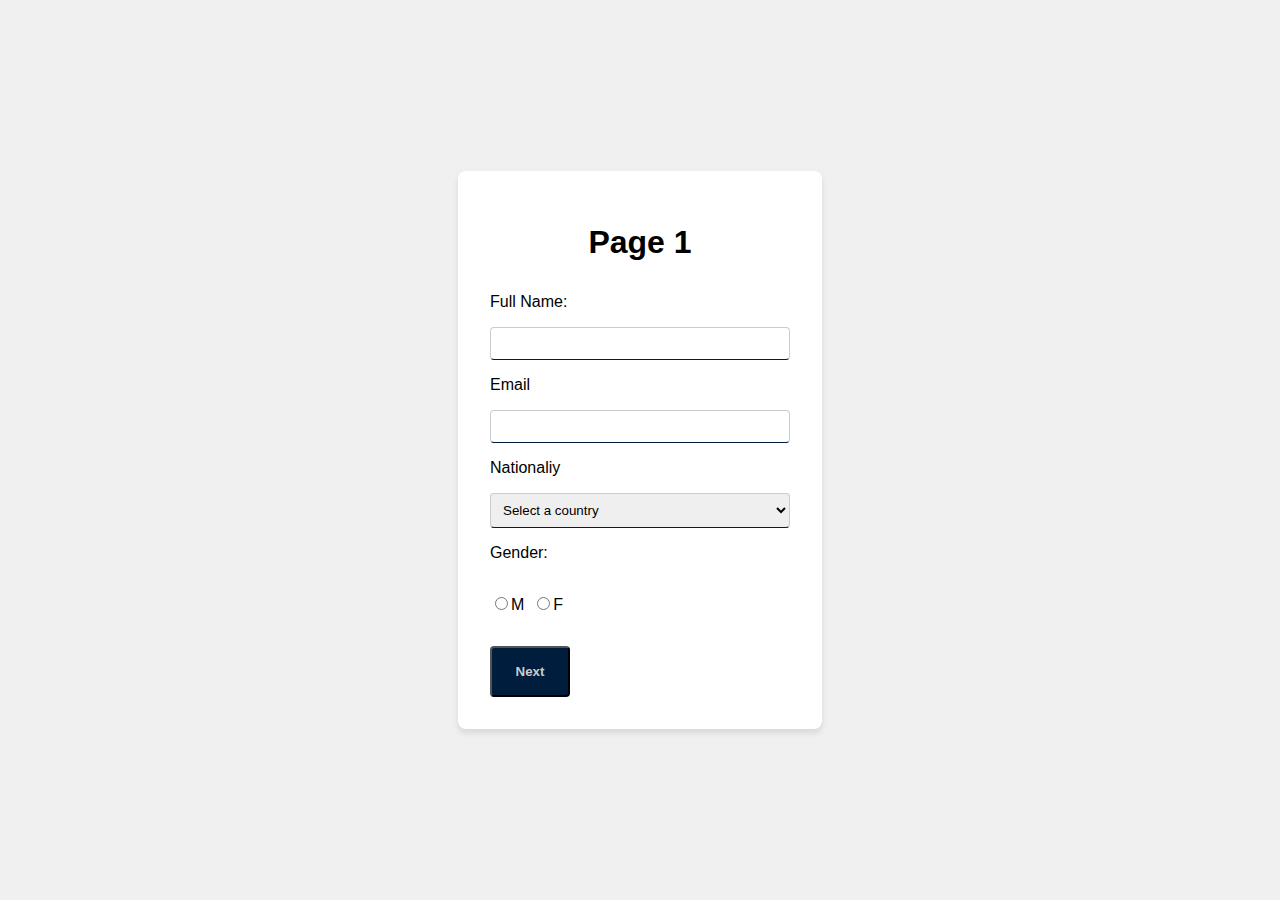
<file: index.html>
<!DOCTYPE html>
<html lang="en">
<head>
    <meta charset="UTF-8">
    <meta name="viewport" content="width=device-width, initial-scale=1.0">
    <link rel="stylesheet" href="form.css">
    <title>Page 1</title>
</head>
<body>
    <div class="auth-container">
        <form id="form1" class="auth-form">
            <h1 class="title">Page 1</h1>
            <label for="name">Full Name:</label>
            <input type="text" id="name" name="name" class="form-input" required/>
            <label for="email">Email</label>
            <div id="emailError" class="error">Please enter a valid email address.</div>
            <input type="email" id="email" name="email" class="form-input" required/>
            <label for="country">Nationaliy</label>
            <select name="country" class="form-input" id="country">
                <option value="">Select a country</option>
            </select>
            <label for="gender">Gender:</label>
            <ul class="radio-btn">
                <li><input type="radio" id="male" name="gender" value="Male">M</li>
                <li><input type="radio" id="female" name="gender" value="Female">F</li>
            </ul>
            <button type="submit" class="next-btn" id="next-btn">Next</button>
        </form>
    </div>
    <script src="auth.js"></script>
</body>
</html>
</file>
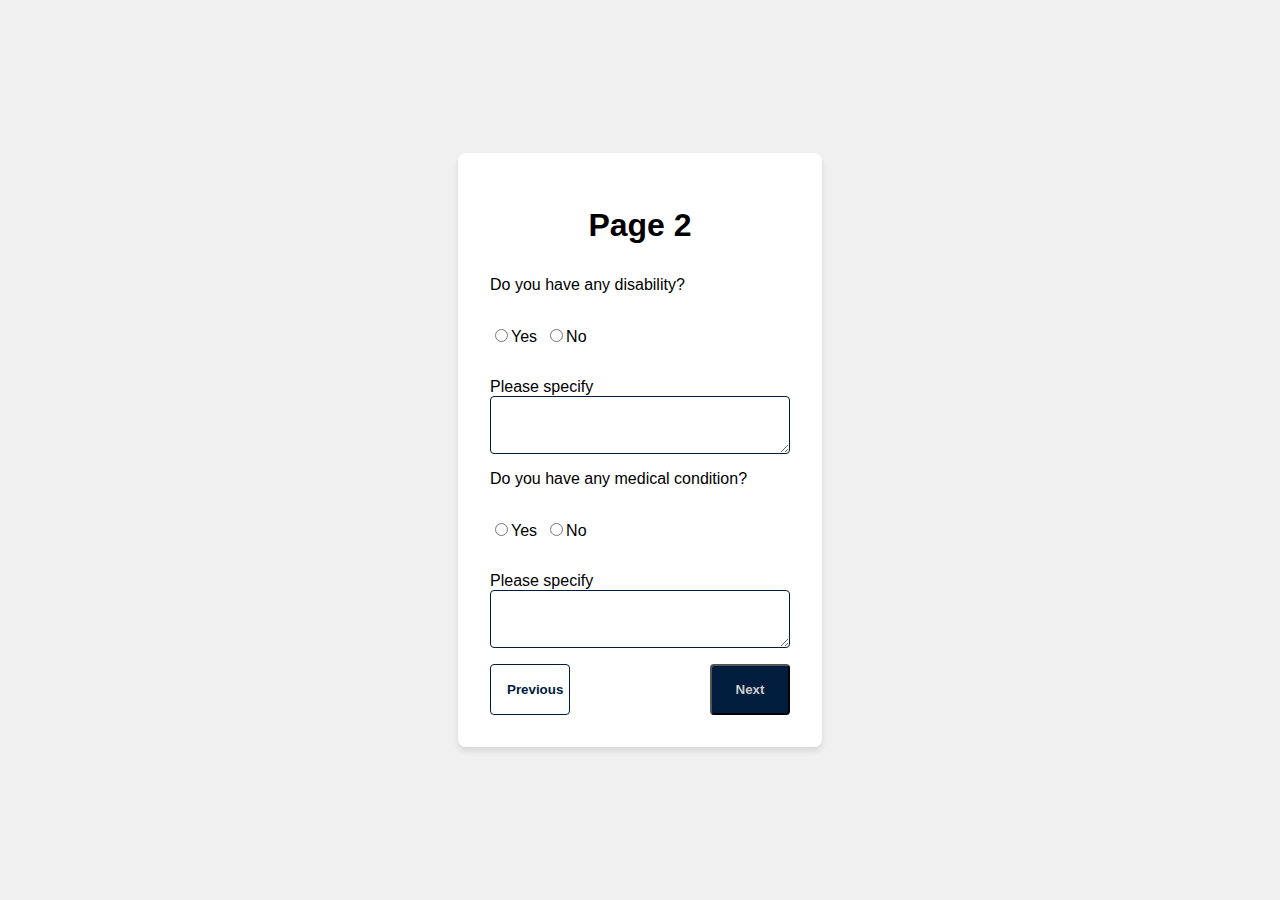
<file: form2.html>
<!DOCTYPE html>
<html lang="en">
<head>
    <meta charset="UTF-8">
    <meta name="viewport" content="width=device-width, initial-scale=1.0">
    <link rel="stylesheet" href="form.css">
    <title>Page 2</title>
</head>
<body>
    <div class="auth-container" id="output">
        <form id="form2" class="auth-form">
            <h1 class="title">Page 2</h1>
            <label for="disability">Do you have any disability?</label>
            <ul class="radio-btn">
                <li><input type="radio" id="disability-yes" name="disability" value="Yes">Yes</li>
                <li><input type="radio" id="disability-no" name="disability" value="No">No</li>
            </ul>
            <div id="specify-disability" class="specify">
                <label for="disability-specify">Please specify</label>
                <textarea name="disability-specify" id="disability-specify" class="textarea" cols="10" rows="2"></textarea>
            </div> 
            <label for="medical">Do you have any medical condition?</label>
            <ul class="radio-btn">
                <li><input type="radio" id="medical-yes" name="medical" value="Yes">Yes</li>
                <li><input type="radio" id="medical-no" name="medical" value="No">No</li>
            </ul>    
            <div id="specify-medical" class="specify">
                <label for="medical-specify">Please specify</label>
                <textarea name="medical-specify" id="medical-specify" class="textarea" cols="10" rows="2"></textarea>
            </div> 
            <div class="btns">
                <button type="submit" class="previous-btn" id="next-btn">Previous</button>
                <button type="submit" class="next-btn" id="next-btn">Next</button>
            </div>  
        </form>
    </div>
    <script src="auth.js"></script>
</body>
</html>
</file>
<file: form.css>
body {
    font-family: Arial, sans-serif;
    margin: 0;
    padding: 0;
    display: flex;
    justify-content: center;
    align-items: center;
    min-height: 100vh;
    background-color: #f0f0f0;
}

.auth-container {
    background-color: white;
    padding: 2rem;
    border-radius: 8px;
    box-shadow: 0 4px 6px rgba(0, 0, 0, 0.1);
}
.title{
    text-align: center;
    margin-bottom: 1rem;
}

.auth-form {
    display: flex;
    flex-direction: column;
    gap: 1rem;
    width: 300px;
}
.textarea{
    border-color: #001d3d;
    outline-style: none;
    border-radius: 4px;
    padding: 0.5rem;
    line-height: 1.5;
}
.specify{
    display: flex;
    flex-direction: column;
}
.radio-btn{
    display: flex;
    gap: 0.5rem;
    padding: 0;
    margin-left: 0;
}
.radio-btn li{
    list-style-type: none;
}
input[type="radio"]:hover{
    cursor: pointer;
}
.form-input{
    padding: 0.5rem;
    border: 1px solid #ccc;
    border-radius: 4px;
    outline-style: none;
    border-bottom-color: #001d3d;
}
.next-btn{
    padding: 1rem;
    outline-style: none;
    border-radius: 4px;
    width: 5rem;
    background: #001d3d;
    color: #ccc;
    font-weight: bold;
}
.previous-btn{
    padding: 1rem;
    outline-style: none;
    border: 1px solid #001d3d;
    background: #fff;
    color: #001d3d;
    width: 5rem;
    font-weight: bold;
    border-radius: 4px;
    text-align: center;
}
.btns{
    display: flex;
    justify-content: space-between;
}
.error {
    color: red;
    font-size: 0.9em;
    margin-top: -5px;
    margin-bottom: 10px;
    display: none;
}
@media (max-width: 956px){
    .form-input{
        padding: 1rem;
    }
}
</file>
